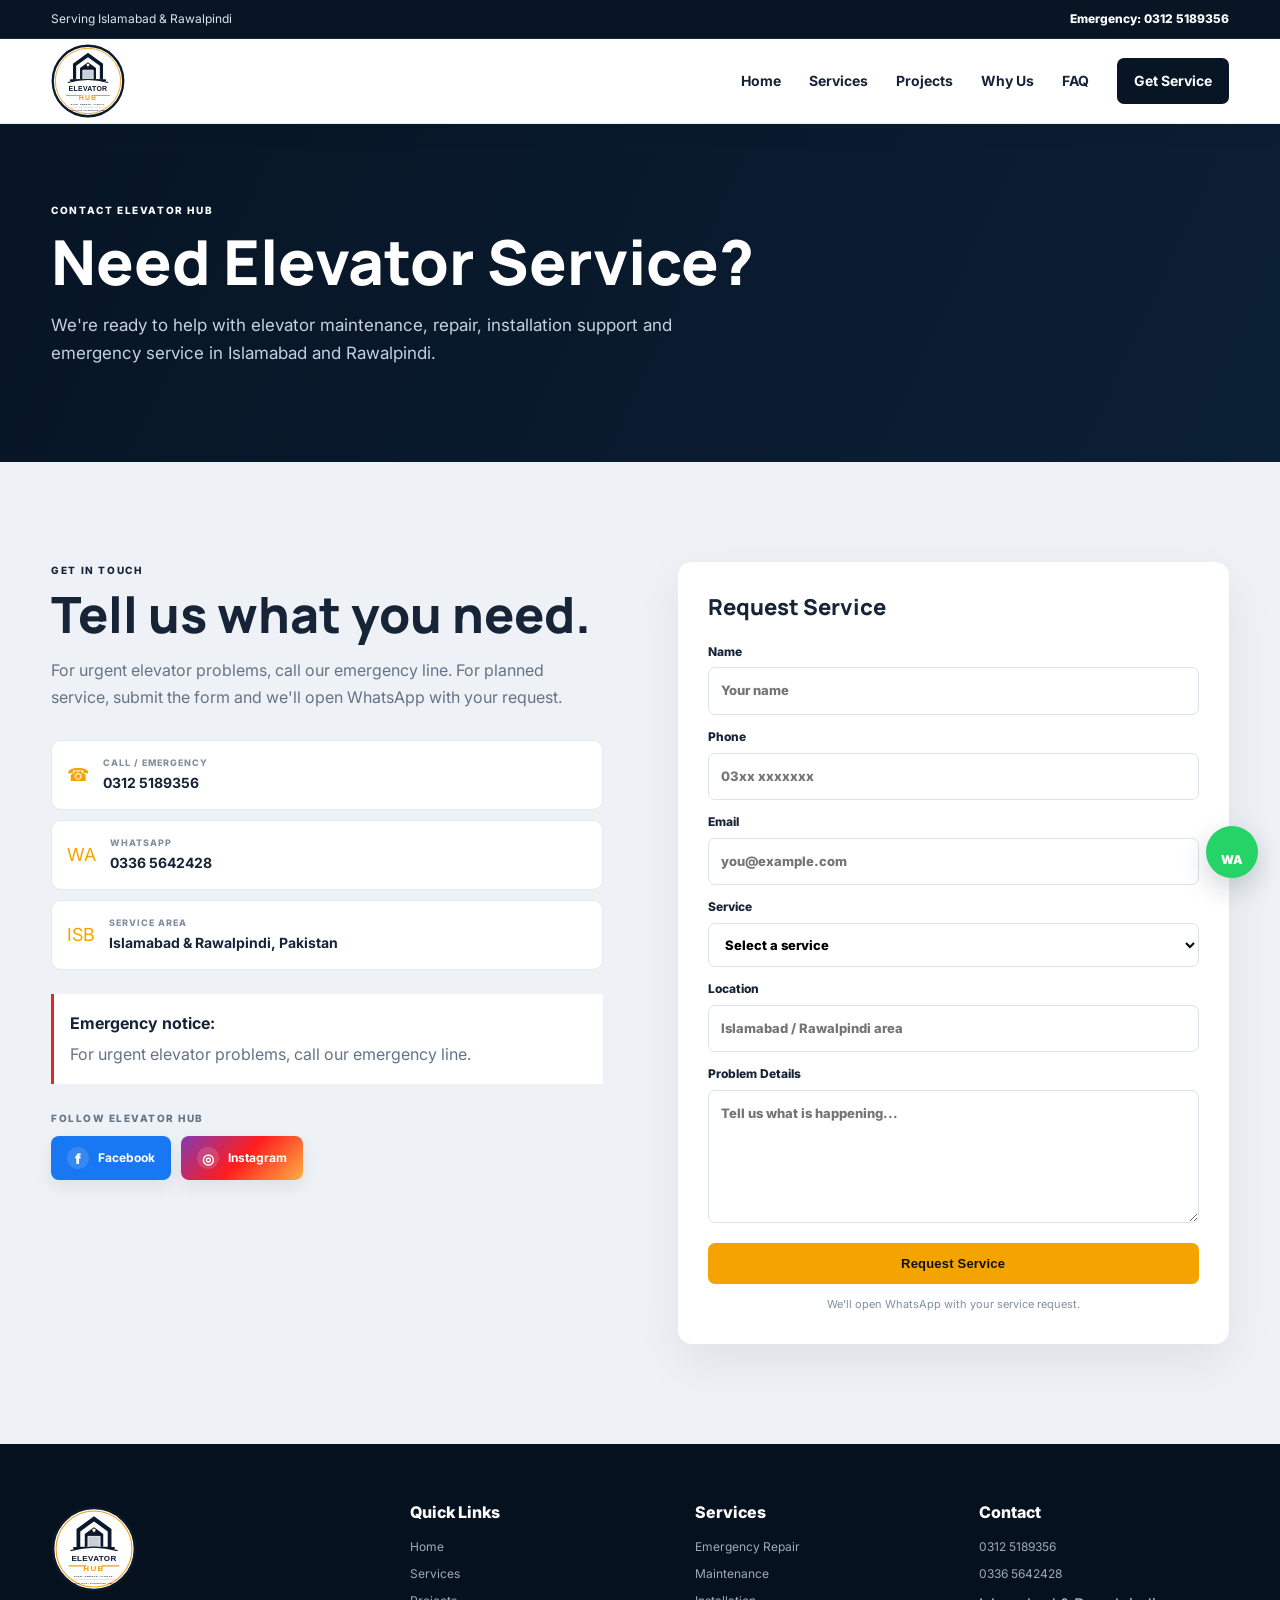
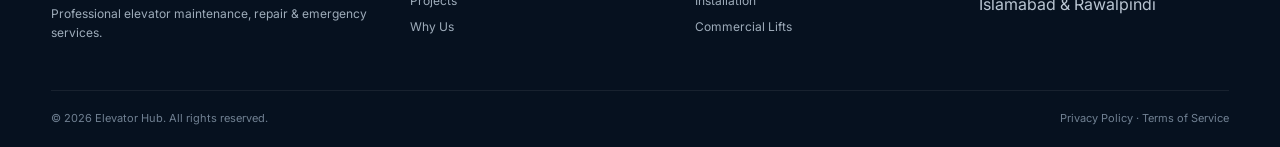
<file: contact.html>
<!doctype html><html lang="en"><head><meta charset="utf-8"><meta name="viewport" content="width=device-width,initial-scale=1"><meta name="description" content="Contact Elevator Hub for elevator service in Islamabad and Rawalpindi. Call 0312 5189356 or WhatsApp 0336 5642428."><title>Contact Elevator Hub | Elevator Service in Islamabad & Rawalpindi</title><link rel="preconnect" href="https://fonts.googleapis.com"><link rel="preconnect" href="https://fonts.gstatic.com" crossorigin><link href="https://fonts.googleapis.com/css2?family=Inter:wght@400;500;600;700;800&family=Manrope:wght@700;800&display=swap" rel="stylesheet"><link rel="icon" href="assets/elevator-hub-logo.svg" type="image/svg+xml"><link rel="stylesheet" href="styles.css"></head><body><div class="topbar"><div class="container topbar-inner"><span>Serving Islamabad & Rawalpindi</span><a href="tel:+923125189356">Emergency: 0312 5189356</a></div></div><header class="header"><div class="container nav"><a class="brand" href="index.html"><img class="brand-logo" src="assets/elevator-hub-logo.svg" alt="Elevator Hub"></a><button class="menu-toggle" aria-label="Open menu" aria-expanded="false">☰</button><nav class="nav-links"><a href="index.html">Home</a><a href="services.html">Services</a><a href="projects.html">Projects</a><a href="about.html">Why Us</a><a href="index.html#faq">FAQ</a><a class="nav-cta" href="contact.html">Get Service</a></nav></div></header><main><section class="page-hero"><div class="container"><span class="kicker">CONTACT ELEVATOR HUB</span><h1>Need Elevator Service?</h1><p>We're ready to help with elevator maintenance, repair, installation support and emergency service in Islamabad and Rawalpindi.</p></div></section><section class="contact-section"><div class="container contact-grid"><div><span class="kicker">GET IN TOUCH</span><h2>Tell us what you need.</h2><p>For urgent elevator problems, call our emergency line. For planned service, submit the form and we'll open WhatsApp with your request.</p><div class="contact-cards"><a href="tel:+923125189356"><span>☎</span><div><small>CALL / EMERGENCY</small><strong>0312 5189356</strong></div></a><a href="https://wa.me/923365642428" target="_blank" rel="noopener"><span>WA</span><div><small>WHATSAPP</small><strong>0336 5642428</strong></div></a><div><span>ISB</span><div><small>SERVICE AREA</small><strong>Islamabad & Rawalpindi, Pakistan</strong></div></div></div><div style="margin-top:24px;padding:16px;border-left:3px solid #d92d20;background:#fff"><strong>Emergency notice:</strong><p style="margin:5px 0 0">For urgent elevator problems, call our emergency line.</p></div></div><form class="service-form" id="serviceForm"><div class="form-title">Request Service</div><label>Name<input name="name" required placeholder="Your name"></label><label>Phone<input name="phone" required type="tel" placeholder="03xx xxxxxxx"></label><label>Email<input name="email" type="email" placeholder="you@example.com"></label><label>Service<select name="service" required><option value="">Select a service</option><option>Emergency Elevator Repair</option><option>Preventive Maintenance</option><option>Elevator Installation</option><option>Elevator Modernization</option><option>Door & Control Systems</option><option>Commercial & Hospital Elevators</option></select></label><label>Location<input name="location" required placeholder="Islamabad / Rawalpindi area"></label><label>Problem Details<textarea name="message" rows="5" placeholder="Tell us what is happening..."></textarea></label><button class="btn btn-gold" type="submit">Request Service</button><p class="form-note" id="formStatus">We'll open WhatsApp with your service request.</p></form></div></section></main><footer><div class="container footer-grid"><div><a class="brand footer-brand" href="index.html"><img class="brand-logo" src="assets/elevator-hub-logo.svg" alt="Elevator Hub"></a><p>Professional elevator maintenance, repair & emergency services.</p></div><div><div class="footer-title">Quick Links</div><a href="index.html">Home</a><a href="services.html">Services</a><a href="projects.html">Projects</a><a href="about.html">Why Us</a></div><div><div class="footer-title">Services</div><a href="services.html">Emergency Repair</a><a href="services.html">Maintenance</a><a href="services.html">Installation</a><a href="services.html">Commercial Lifts</a></div><div><div class="footer-title">Contact</div><a href="tel:+923125189356">0312 5189356</a><a href="https://wa.me/923365642428">0336 5642428</a><span>Islamabad & Rawalpindi</span></div></div><div class="container copyright"><span>© 2026 Elevator Hub. All rights reserved.</span><span>Privacy Policy · Terms of Service</span></div></footer><a class="floating-wa" href="https://wa.me/923365642428" aria-label="Chat on WhatsApp">WA</a><script src="script.js"></script></body></html>
</file>
<file: styles.css>
:root{--navy:#071525;--navy2:#0b1f35;--blue:#102b45;--gold:#f4a300;--gold2:#ffc94d;--red:#d92d20;--ink:#172438;--muted:#657386;--line:#e5eaf0;--off:#f7f9fc;--white:#fff}*{box-sizing:border-box}html{scroll-behavior:smooth}body{margin:0;font-family:Inter,Arial,sans-serif;color:var(--ink);line-height:1.65;background:var(--off)}body:before{content:"";position:fixed;inset:0;pointer-events:none;opacity:.18;background-image:linear-gradient(#102b4510 1px,transparent 1px),linear-gradient(90deg,#102b4510 1px,transparent 1px);background-size:48px 48px;z-index:-1}a{text-decoration:none;color:inherit}.container{width:min(1200px,92%);margin:auto}.topbar{background:var(--navy);color:#dbe4ed;font-size:12px;border-bottom:1px solid #ffffff12}.topbar-inner{min-height:38px;display:flex;justify-content:space-between;align-items:center}.topbar a{color:#fff;font-weight:800}.header{background:#fff;position:sticky;top:0;z-index:50;border-bottom:1px solid #e9edf2;box-shadow:0 6px 24px #0715250c}.nav{height:84px;display:flex;align-items:center;justify-content:space-between}.brand{display:flex;align-items:center;min-width:0}.brand-logo{width:74px;height:74px;display:block;object-fit:contain;flex:0 0 74px;transition:transform .2s ease,filter .2s ease}.brand:hover .brand-logo{transform:scale(1.015);filter:drop-shadow(0 6px 10px #07152518)}.nav-links{display:flex;align-items:center;gap:28px;font-size:14px;font-weight:700}.nav-links a{position:relative;padding:7px 0}.nav-links a:not(.nav-cta):after{content:"";position:absolute;left:0;right:100%;bottom:0;height:2px;background:var(--gold);transition:.2s}.nav-links a:hover:not(.nav-cta):after{right:0}.nav-links a:hover{color:var(--gold)}.nav-cta{background:var(--navy);color:#fff!important;padding:11px 17px!important;border-radius:7px}.menu-toggle{display:none;border:1px solid var(--line);background:#fff;border-radius:7px;padding:8px 11px;font-size:21px}.hero{position:relative;overflow:hidden;background:linear-gradient(115deg,#071525,#0b1f35 62%,#102b45);color:#fff}.hero:after{content:"";position:absolute;width:520px;height:520px;right:-160px;top:-160px;border:1px solid #ffffff12;border-radius:50%;box-shadow:0 0 0 80px #ffffff04,0 0 0 160px #ffffff02}.hero-bg{position:absolute;inset:0;opacity:.25;background-image:linear-gradient(90deg,#071525 5%,#071525c9 42%,#07152530),url('https://images.unsplash.com/photo-1545454675-3531b543be5d?auto=format&fit=crop&w=1800&q=85');background-size:cover;background-position:center}.hero-grid{position:relative;z-index:2;display:grid;grid-template-columns:1.05fr .95fr;gap:58px;align-items:center;min-height:690px;padding:82px 0}.eyebrow{display:inline-flex;align-items:center;gap:9px;color:var(--gold2);font-weight:800;font-size:12px;text-transform:uppercase;letter-spacing:1.5px}.pulse,.status-dot{width:8px;height:8px;border-radius:50%;background:#3ddc84;display:inline-block;box-shadow:0 0 0 5px #3ddc8422}.hero h1{font:800 clamp(56px,6.3vw,74px)/1.02 Manrope,Inter,sans-serif;letter-spacing:-3px;margin:20px 0 22px}.hero h1 span{color:var(--gold)}.hero-lead{max-width:620px;color:#cbd6e1;font-size:17px}.hero-actions{display:flex;gap:12px;margin:30px 0 38px;flex-wrap:wrap}.btn{display:inline-flex;align-items:center;justify-content:center;border:0;border-radius:7px;padding:13px 20px;font-weight:800;font-size:13px;letter-spacing:.2px;cursor:pointer;transition:transform .2s,box-shadow .2s,background .2s}.btn:hover{transform:translateY(-2px);box-shadow:0 10px 22px #07152518}.btn-gold{background:var(--gold);color:#111}.btn-gold:hover{background:var(--gold2)}.btn-outline{border:1px solid #ffffff4d;color:#fff;background:#07152555}.btn-red{background:var(--red);color:#fff}.btn-dark{background:var(--navy);color:#fff}.trust-row{display:flex;gap:34px;flex-wrap:wrap}.trust-row div{display:grid;border-left:1px solid #ffffff25;padding-left:14px}.trust-row strong{font:800 25px Manrope;color:#fff}.trust-row span{font-size:10px;color:#aebccc;text-transform:uppercase;letter-spacing:.8px}.hero-card{border:1px solid #ffffff20;border-radius:16px;background:#ffffff09;padding:12px;box-shadow:0 28px 70px #0005}.hero-image{height:470px;border-radius:10px;overflow:hidden;position:relative;background:#102b45}.hero-image img{width:100%;height:100%;object-fit:cover;display:block}.hero-image:after{content:"";position:absolute;inset:0;background:linear-gradient(180deg,transparent 45%,#071525b8)}.hero-float{position:absolute;z-index:2;left:22px;right:22px;bottom:20px;display:flex;justify-content:space-between;gap:18px;align-items:end;background:#071525df;border:1px solid #ffffff18;padding:15px 16px;border-radius:10px}.hero-float small{display:block;color:#aebccc;font-size:10px;text-transform:uppercase;letter-spacing:1px}.hero-float strong{display:block;color:#fff;font-size:14px}.hero-float .live{color:#5ce39a}.emergency-strip{background:var(--gold);color:#101923}.emergency-inner{min-height:92px;display:flex;align-items:center;justify-content:space-between;gap:20px}.emergency-inner small,.kicker{display:block;font-weight:800;letter-spacing:1.6px;font-size:10px;text-transform:uppercase}.emergency-inner strong{font:800 21px Manrope;display:block}.section{padding:100px 0;background:var(--off);position:relative}.section:before{content:"";position:absolute;inset:0;pointer-events:none;background:linear-gradient(90deg,transparent 49.9%,#102b4507 50%,transparent 50.1%);background-size:160px 160px}.section>.container{position:relative}.section-head{display:flex;justify-content:space-between;gap:50px;align-items:end;margin-bottom:46px}.section-head>div{max-width:690px}.section-head h2,.dark-section h2,.contact-section h2{font:800 clamp(38px,4vw,50px)/1.08 Manrope;margin:9px 0}.section-head h2 span,.dark-section h2 span{color:var(--gold)}.section-head p{max-width:430px;color:var(--muted);margin:0}.service-grid{display:grid;grid-template-columns:repeat(3,1fr);gap:18px}.service-card{padding:28px;border:1px solid var(--line);border-radius:14px;min-height:265px;background:#fff;transition:.22s;box-shadow:0 7px 24px #07152507}.service-card:hover{transform:translateY(-4px);border-color:#f4a30099;box-shadow:0 18px 38px #07152514}.service-card.featured{background:var(--navy);color:#fff;border-color:var(--navy)}.icon{width:42px;height:42px;display:grid;place-items:center;border:1px solid #f4a30055;border-radius:10px;color:var(--gold);margin-bottom:22px}.icon svg{width:21px;height:21px}.service-card h3{font:800 19px Manrope;margin:0 0 9px}.service-card p{color:var(--muted);font-size:14px}.featured p{color:#bdc8d5}.service-card a{font-size:12px;font-weight:800;color:var(--gold)}.dark-section{background:linear-gradient(135deg,#071525,#0b1f35);color:#fff;padding:105px 0;position:relative;overflow:hidden}.dark-section:before{content:"";position:absolute;inset:0;opacity:.15;background-image:linear-gradient(#7aa4c91a 1px,transparent 1px),linear-gradient(90deg,#7aa4c91a 1px,transparent 1px);background-size:70px 70px}.split{position:relative;z-index:1;display:grid;grid-template-columns:1fr 1fr;gap:78px;align-items:center}.dark-section p{color:#b9c5d2;max-width:620px}.checks{display:grid;grid-template-columns:1fr 1fr;gap:13px;margin-top:28px;color:#dce5ed;font-size:13px}.check{display:flex;gap:9px;align-items:flex-start}.check i{color:var(--gold);font-style:normal}.stats-panel{display:grid;grid-template-columns:1fr 1fr;border:1px solid #ffffff1c;overflow:hidden}.stat{padding:30px;border-right:1px solid #ffffff18;border-bottom:1px solid #ffffff18}.stat:nth-child(2n){border-right:0}.stat strong{display:block;font:800 35px Manrope;color:var(--gold)}.stat span{font-size:12px;color:#bdc8d5}.note{grid-column:1/-1;padding:14px;color:#8292a4;font-size:10px}.engineering{background:#fff}.engineering-grid{display:grid;grid-template-columns:1.1fr .9fr;gap:70px;align-items:center}.engineering-media{height:450px;border-radius:14px;overflow:hidden;box-shadow:0 18px 45px #07152516}.engineering-media img{width:100%;height:100%;object-fit:cover}.engineering-copy p{color:var(--muted);max-width:540px}.feature-list{display:grid;grid-template-columns:1fr 1fr;gap:12px;margin:25px 0}.feature-list div{font-size:13px;font-weight:700}.feature-list b{color:var(--gold);margin-right:7px}.center-head{text-align:center;margin-bottom:48px}.center-head h2{font:800 44px Manrope;margin:8px 0}.steps{display:grid;grid-template-columns:repeat(4,1fr);gap:0;position:relative}.steps:before{content:"";position:absolute;top:18px;left:8%;right:8%;height:1px;background:var(--gold)}.step{position:relative;padding:0 24px 10px}.step-dot{position:relative;z-index:1;width:36px;height:36px;border:1px solid var(--gold);background:var(--off);display:grid;place-items:center;color:var(--gold);font-weight:800;font-size:11px;margin-bottom:20px}.step h3{font:800 18px Manrope;margin:0 0 8px}.step p{font-size:13px;color:var(--muted)}.warning{background:#fff1c9;padding:56px 0;border-top:1px solid #f4a30040;border-bottom:1px solid #f4a30040}.warning-inner{display:grid;grid-template-columns:1fr 1.6fr auto;gap:30px;align-items:center}.warning h2{font:800 28px Manrope;margin:8px 0}.warning-list{display:flex;gap:8px;flex-wrap:wrap}.warning-list span{background:#fff;border:1px solid #e7d59c;padding:9px 12px;border-radius:7px;font-size:12px;font-weight:800}.faq-section{padding-bottom:105px}.faq-list{border-top:1px solid var(--line)}details{border-bottom:1px solid var(--line);padding:19px 0}summary{cursor:pointer;font-weight:800;font-size:15px;list-style:none;display:flex;justify-content:space-between;gap:20px}summary:after{content:'+';font-size:20px;color:var(--gold)}details[open] summary:after{content:'−'}details p{color:var(--muted);font-size:14px;max-width:780px}.narrow{max-width:850px}.projects-preview{display:grid;grid-template-columns:repeat(3,1fr);gap:18px}.project-card{background:#fff;border:1px solid var(--line);border-radius:14px;overflow:hidden;transition:.2s}.project-card:hover{transform:translateY(-4px);border-color:#f4a30088;box-shadow:0 18px 35px #07152512}.project-card img{width:100%;height:220px;object-fit:cover;display:block}.project-body{padding:22px}.project-body small{color:#9a6a00;font-weight:800;font-size:10px;text-transform:uppercase;letter-spacing:1px}.project-body h3{font:800 19px Manrope;margin:6px 0}.project-body p{font-size:13px;color:var(--muted);margin:0 0 12px}.project-body a{font-size:12px;font-weight:800;color:var(--navy)}.contact-section{background:#eef2f6;padding:100px 0}.contact-grid{display:grid;grid-template-columns:1fr 1fr;gap:75px}.contact-section p{color:var(--muted);max-width:520px}.contact-cards{display:grid;gap:10px;margin-top:30px}.contact-cards>a,.contact-cards>div{display:flex;align-items:center;gap:14px;background:#fff;border:1px solid var(--line);border-radius:10px;padding:15px}.contact-cards span{color:var(--gold);font-size:18px}.contact-cards small{display:block;color:#8290a0;font-size:9px;font-weight:800;letter-spacing:1px}.contact-cards strong{display:block;font-size:14px}.service-form{background:#fff;padding:30px;border-radius:14px;box-shadow:0 18px 50px #07152512}.form-title{font:800 22px Manrope;margin-bottom:20px}label{display:block;font-size:12px;font-weight:800;margin:12px 0}input,select,textarea{display:block;width:100%;margin-top:6px;border:1px solid #dbe2e9;border-radius:7px;padding:12px;font:inherit;font-size:13px;outline:0;background:#fff}input:focus,select:focus,textarea:focus{border-color:var(--gold);box-shadow:0 0 0 3px #f4a30020}.service-form .btn{width:100%;margin-top:8px}.form-note{font-size:11px!important;color:#8190a0!important;text-align:center;margin-bottom:0}.page-hero{background:linear-gradient(115deg,#071525,#0b1f35);color:#fff;padding:78px 0}.page-hero h1{font:800 clamp(42px,5vw,62px)/1.05 Manrope;margin:10px 0}.page-hero p{max-width:680px;color:#c5d1dd;font-size:17px}.page-content{padding:85px 0}.detail-grid{display:grid;grid-template-columns:repeat(2,1fr);gap:22px}.detail-card{background:#fff;border:1px solid var(--line);padding:28px;border-radius:14px}.detail-card img{width:100%;height:250px;object-fit:cover;border-radius:10px}.detail-card h2{font:800 25px Manrope}.detail-card h3{font:800 18px Manrope}.detail-card p,.detail-card li{color:var(--muted);font-size:14px}.project-page-grid{display:grid;grid-template-columns:repeat(3,1fr);gap:20px}.filter-row{display:flex;gap:9px;flex-wrap:wrap;margin:0 0 28px}.filter-row span{padding:8px 12px;border:1px solid var(--line);background:#fff;border-radius:7px;font-size:11px;font-weight:800}.about-stats{display:grid;grid-template-columns:repeat(3,1fr);gap:1px;background:#ffffff18;margin-top:35px}.about-stats div{padding:25px;background:#0b1f35}.about-stats strong{display:block;font:800 30px Manrope;color:var(--gold)}.about-stats span{color:#bdc8d5;font-size:12px}.floating-wa{position:fixed;right:22px;bottom:22px;width:52px;height:52px;border-radius:50%;background:#25d366;color:#fff;display:grid;place-items:center;font-size:0;z-index:60;box-shadow:0 10px 28px #07152530}.floating-wa:after{content:'WA';font-size:12px;font-weight:900}.floating-wa:hover{transform:translateY(-3px)}footer{background:#06111f;color:#b9c5d2;padding:55px 0 20px}.footer-grid{display:grid;grid-template-columns:1.3fr 1fr 1fr 1fr;gap:35px}.footer-brand .brand-logo{width:86px;height:86px}.footer-title{color:#fff;font-weight:800;margin-bottom:12px}.footer-grid p,.footer-grid a{font-size:12px;color:#9eacba}.footer-grid a{display:block;margin:7px 0}.footer-grid a:hover{color:var(--gold)}.copyright{border-top:1px solid #ffffff12;margin-top:35px;padding-top:18px;font-size:11px;color:#708092;display:flex;justify-content:space-between;gap:15px}.focus-visible:focus,button:focus,a:focus,input:focus,select:focus,textarea:focus{outline:2px solid var(--gold);outline-offset:2px}@media(max-width:900px){.nav{height:78px}.brand-logo{width:68px;height:68px;flex-basis:68px}.menu-toggle{display:block}.nav-links{display:none;position:absolute;top:116px;left:0;right:0;background:#fff;padding:20px 4%;box-shadow:0 14px 25px #07152514;flex-direction:column;align-items:stretch}.nav-links.open{display:flex}.hero-grid,.engineering-grid,.split,.contact-grid{grid-template-columns:1fr}.hero-grid{padding:60px 0}.hero-card{max-width:720px}.service-grid,.projects-preview,.project-page-grid{grid-template-columns:1fr 1fr}.steps{grid-template-columns:1fr 1fr;gap:30px}.steps:before{display:none}.step{padding:0}.warning-inner{grid-template-columns:1fr}.section-head{display:block}.section-head p{margin-top:18px}.footer-grid{grid-template-columns:1fr 1fr}.hero-image{height:400px}}@media(max-width:560px){.topbar-inner{font-size:10px}.topbar-inner span{display:none}.topbar-inner{justify-content:flex-end}.nav-links{top:108px}.hero h1{font-size:42px;letter-spacing:-2px}.hero-lead{font-size:16px}.hero-image{height:330px}.hero-float{left:12px;right:12px;bottom:12px}.trust-row{gap:16px}.trust-row strong{font-size:21px}.service-grid,.projects-preview,.project-page-grid,.detail-grid,.footer-grid{grid-template-columns:1fr}.section,.contact-section,.page-content{padding:65px 0}.center-head h2{font-size:35px}.engineering-media{height:320px}.feature-list,.checks{grid-template-columns:1fr}.warning{padding:45px 0}.copyright{display:block}.copyright span{display:block;margin-top:5px}.about-stats{grid-template-columns:1fr}.floating-wa{right:16px;bottom:16px}}
</file>
